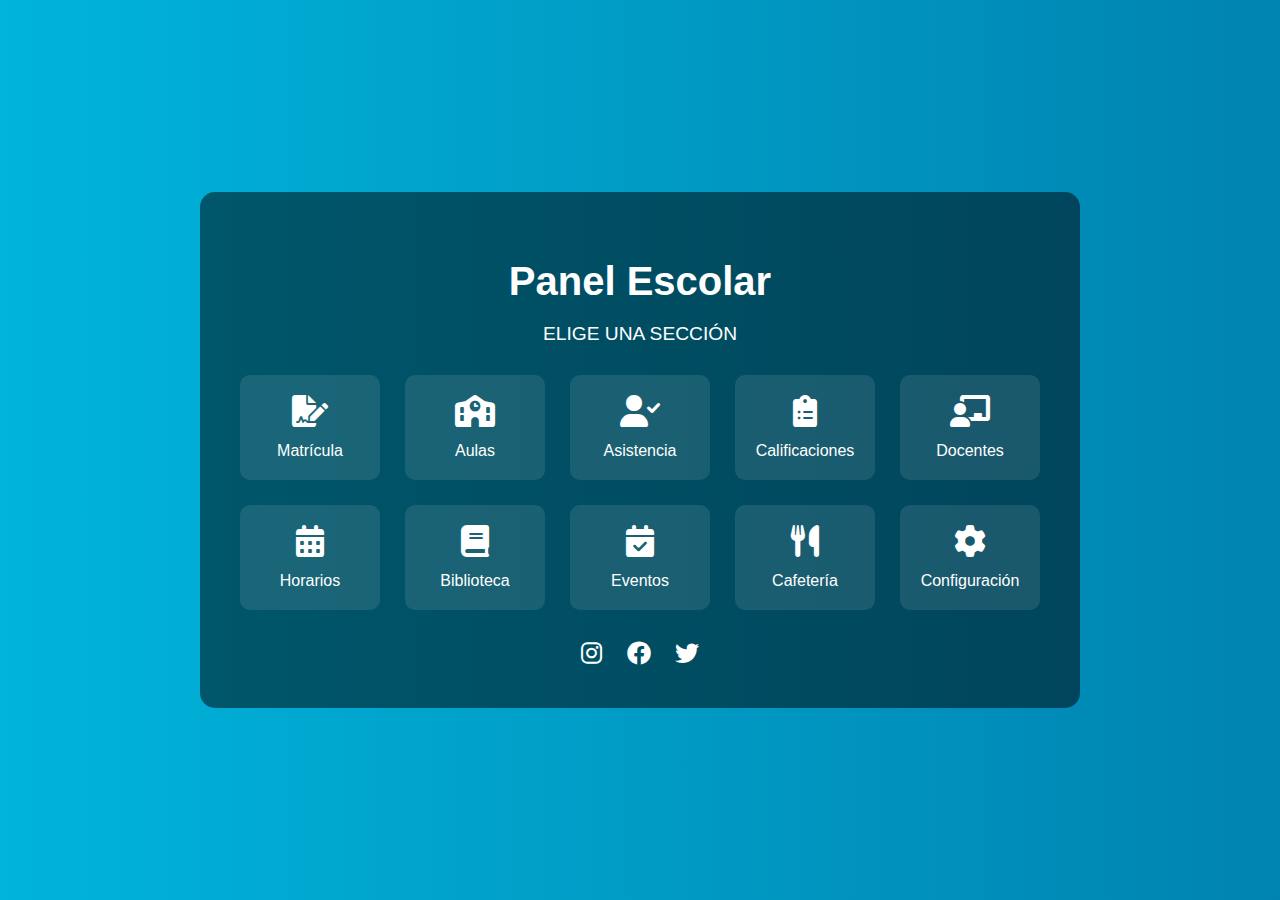
<file: index.html>
<!DOCTYPE html>
<html lang="es">
<head>
  <meta charset="UTF-8">
  <meta name="viewport" content="width=device-width, initial-scale=1.0">
  <title>Panel Escolar</title>
  <link rel="stylesheet" href="home.css">
  <link rel="stylesheet" href="https://cdnjs.cloudflare.com/ajax/libs/font-awesome/6.0.0-beta3/css/all.min.css">
</head>
<body>
  <div class="overlay">
    <h1>Panel Escolar</h1>
    <p>ELIGE UNA SECCIÓN</p>

    <div class="categorias">
      <a class="categoria" href="matricula.html"><i class="fas fa-file-signature"></i><span>Matrícula</span></a>
      <a class="categoria" href="aulas.html"><i class="fas fa-school"></i><span>Aulas</span></a>
      <a class="categoria" href="asistencia.html"><i class="fas fa-user-check"></i><span>Asistencia</span></a>
      <a class="categoria" href="calificaciones.html"><i class="fas fa-clipboard-list"></i><span>Calificaciones</span></a>
      <a class="categoria" href="docentes.html"><i class="fas fa-chalkboard-teacher"></i><span>Docentes</span></a>
      <a class="categoria" href="horarios.html"><i class="fas fa-calendar-alt"></i><span>Horarios</span></a>
      <a class="categoria" href="biblioteca.html"><i class="fas fa-book"></i><span>Biblioteca</span></a>
      <a class="categoria" href="eventos.html"><i class="fas fa-calendar-check"></i><span>Eventos</span></a>
      <a class="categoria" href="cafeteria.html"><i class="fas fa-utensils"></i><span>Cafetería</span></a>
      <a class="categoria" href="configuracion.html"><i class="fas fa-cog"></i><span>Configuración</span></a>
    </div>

    <footer>
      <a href="#"><i class="fab fa-instagram"></i></a>
      <a href="#"><i class="fab fa-facebook"></i></a>
      <a href="#"><i class="fab fa-twitter"></i></a>
    </footer>
  </div>
</body>
</html>
</file>
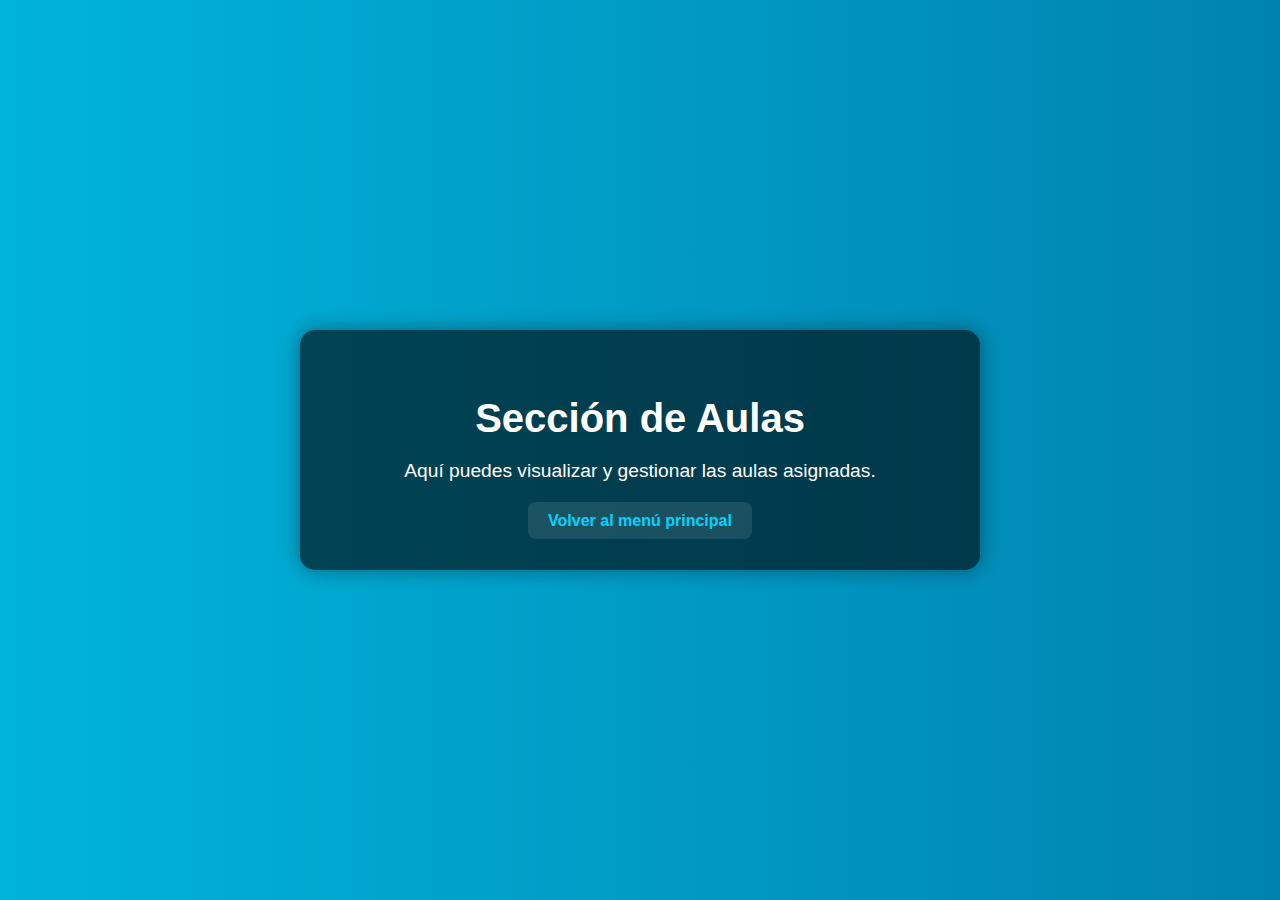
<file: asistencia.html>
<!-- Páginas individuales para cada sección escolar -->
<!-- Puedes copiar este mismo contenido y reemplazar título/texto según sea necesario -->

<!-- Ejemplo para Aulas -->
<!DOCTYPE html>
<html lang="es">
<head>
  <meta charset="UTF-8">
  <meta name="viewport" content="width=device-width, initial-scale=1.0">
  <title>Aulas</title>
  <link rel="stylesheet" href="seccion.css">
</head>
<body>
  <div class="contenedor">
    <h1>Sección de Aulas</h1>
    <p>Aquí puedes visualizar y gestionar las aulas asignadas.</p>
    <a href="index.html" class="volver">Volver al menú principal</a>
  </div>
</body>
</html>

<!-- Repite lo mismo para las otras páginas -->
<!-- asistencia.html -->
<!-- calificaciones.html -->
<!-- docentes.html -->
<!-- horarios.html -->
<!-- biblioteca.html -->
<!-- eventos.html -->
<!-- cafeteria.html -->
<!-- configuracion.html -->
</file>
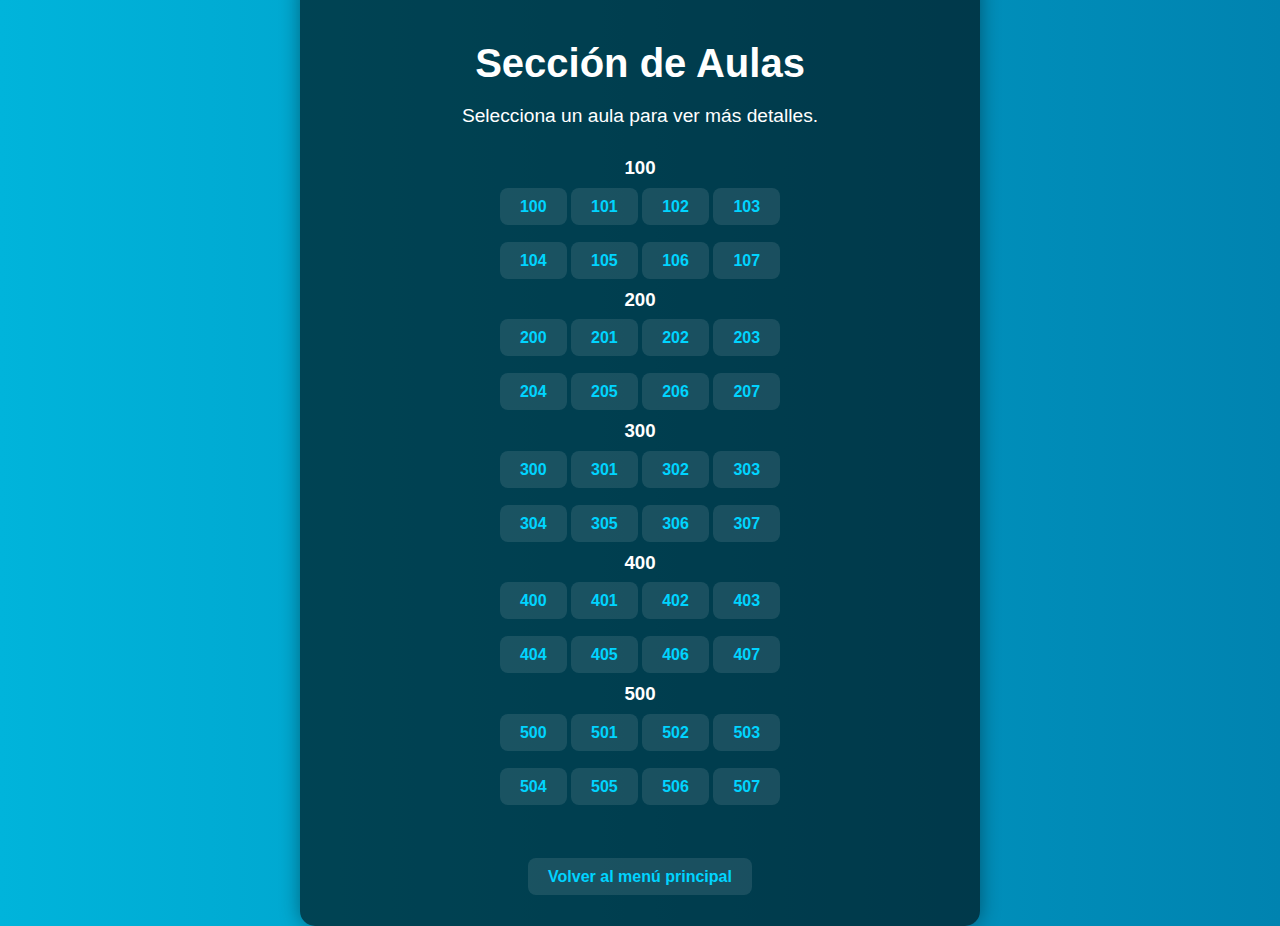
<file: aulas.html>
<!-- Paginas individuales para cada sección escolar con contenido básico -->

<!-- Aulas -->
<!DOCTYPE html>
<html lang="es">
<head>
  <meta charset="UTF-8">
  <meta name="viewport" content="width=device-width, initial-scale=1.0">
  <title>Aulas</title>
  <link rel="stylesheet" href="seccion.css">
</head>
<body>
  <div class="contenedor">
    <h1>Sección de Aulas</h1>
    <p>Selecciona un aula para ver más detalles.</p>
    <div class="botones-aulas">
      <div class="grupo">
        <h3>100</h3>
        <a class="volver" href="./aulas/100.html">100</a>
        <a class="volver" href="./aulas/101.html">101</a>
        <a class="volver" href="./aulas/102.html">102</a>
        <a class="volver" href="./aulas/103.html">103</a><br><br><br>
        <a class="volver" href="./aulas/104.html">104</a>
        <a class="volver" href="./aulas/105.html">105</a>
        <a class="volver" href="./aulas/106.html">106</a>
        <a class="volver" href="./aulas/107.html">107</a>
    </div>
    
      <div class="grupo">
        <h3>200</h3>
        <a class="volver" href="aula200.html">200</a>
        <a class="volver" href="aula201.html">201</a>
        <a class="volver" href="aula202.html">202</a>
        <a class="volver" href="aula203.html">203</a><br><br><br>
        <a class="volver" href="aula204.html">204</a>
        <a class="volver" href="aula205.html">205</a>
        <a class="volver" href="aula206.html">206</a>
        <a class="volver" href="aula207.html">207</a>
      </div>
      <div class="grupo">
        <h3>300</h3>
        <a class="volver" href="aula300.html">300</a>
        <a class="volver" href="aula301.html">301</a>
        <a class="volver" href="aula302.html">302</a>
        <a class="volver" href="aula303.html">303</a><br><br><br>
        <a class="volver" href="aula304.html">304</a>
        <a class="volver" href="aula305.html">305</a>
        <a class="volver" href="aula306.html">306</a>
        <a class="volver" href="aula307.html">307</a>
      </div>
      <div class="grupo">
        <h3>400</h3>
        <a class="volver" href="aula400.html">400</a>
        <a class="volver" href="aula401.html">401</a>
        <a class="volver" href="aula402.html">402</a>
        <a class="volver" href="aula403.html">403</a><br><br><br>
        <a class="volver" href="aula404.html">404</a>
        <a class="volver" href="aula405.html">405</a>
        <a class="volver" href="aula406.html">406</a>
        <a class="volver" href="aula407.html">407</a>
      </div>
      <div class="grupo">
        <h3>500</h3>
        <a class="volver" href="aula500.html">500</a>
        <a class="volver" href="aula501.html">501</a>
        <a class="volver" href="aula502.html">502</a>
        <a class="volver" href="aula503.html">503</a><br><br><br>
        <a class="volver" href="aula504.html">504</a>
        <a class="volver" href="aula505.html">505</a>
        <a class="volver" href="aula506.html">506</a>
        <a class="volver" href="aula507.html">507</a>
      </div>
      <br><br><br><br>
    </div>
    <a href="index.html" class="volver">Volver al menú principal</a>
  </div>
</body>
</html>
</file>
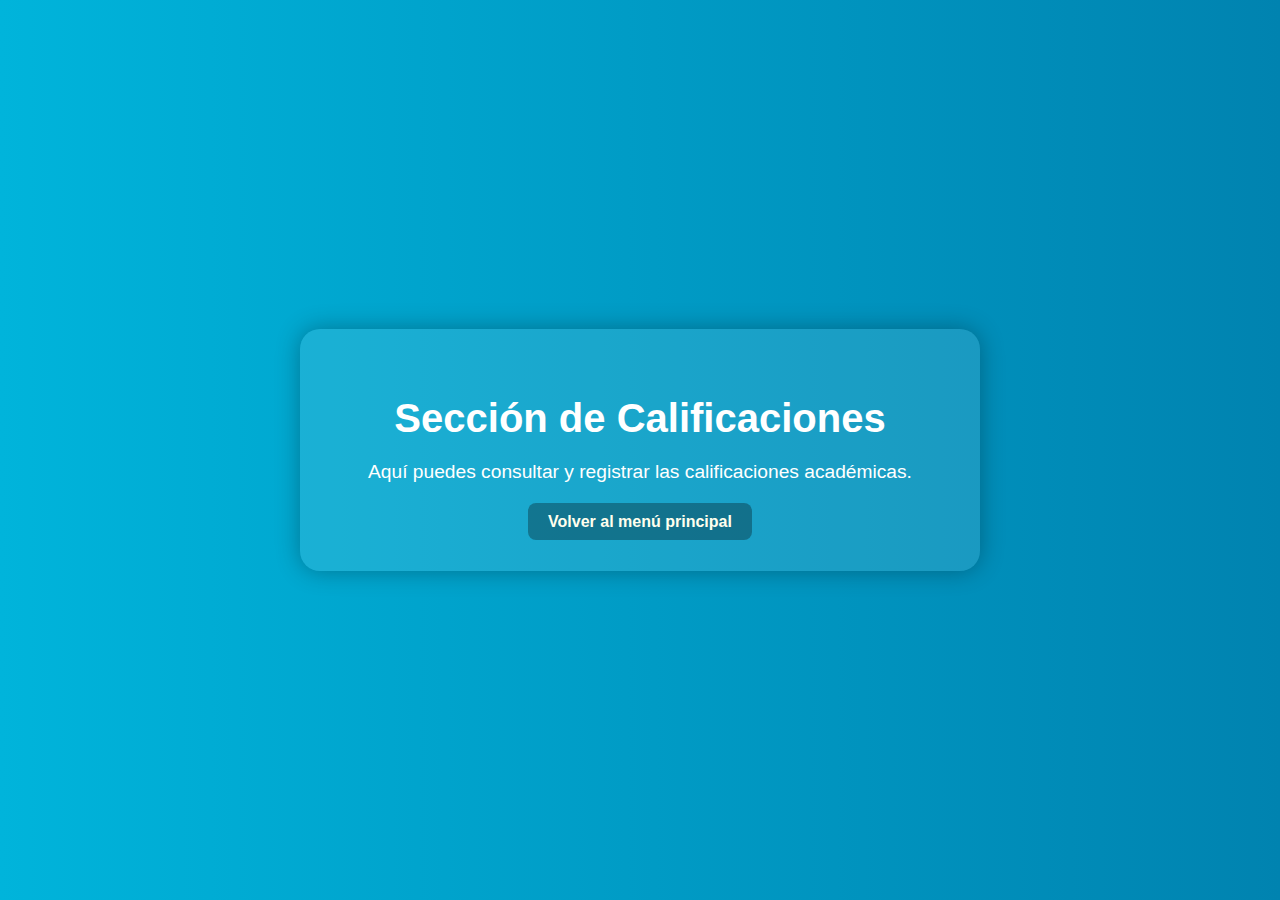
<file: calificaciones.html>
<html lang="es">
<head>
  <meta charset="UTF-8">
  <meta name="viewport" content="width=device-width, initial-scale=1.0">
  <title>Calificaciones</title>
  <link rel="stylesheet" href="seccion-alt.css">
</head>
<body>
  <div class="contenedor-alt">
    <h1>Sección de Calificaciones</h1>
    <p>Aquí puedes consultar y registrar las calificaciones académicas.</p>
    <a href="index.html" class="volver-alt">Volver al menú principal</a>
  </div>
</body>
</html>
</file>
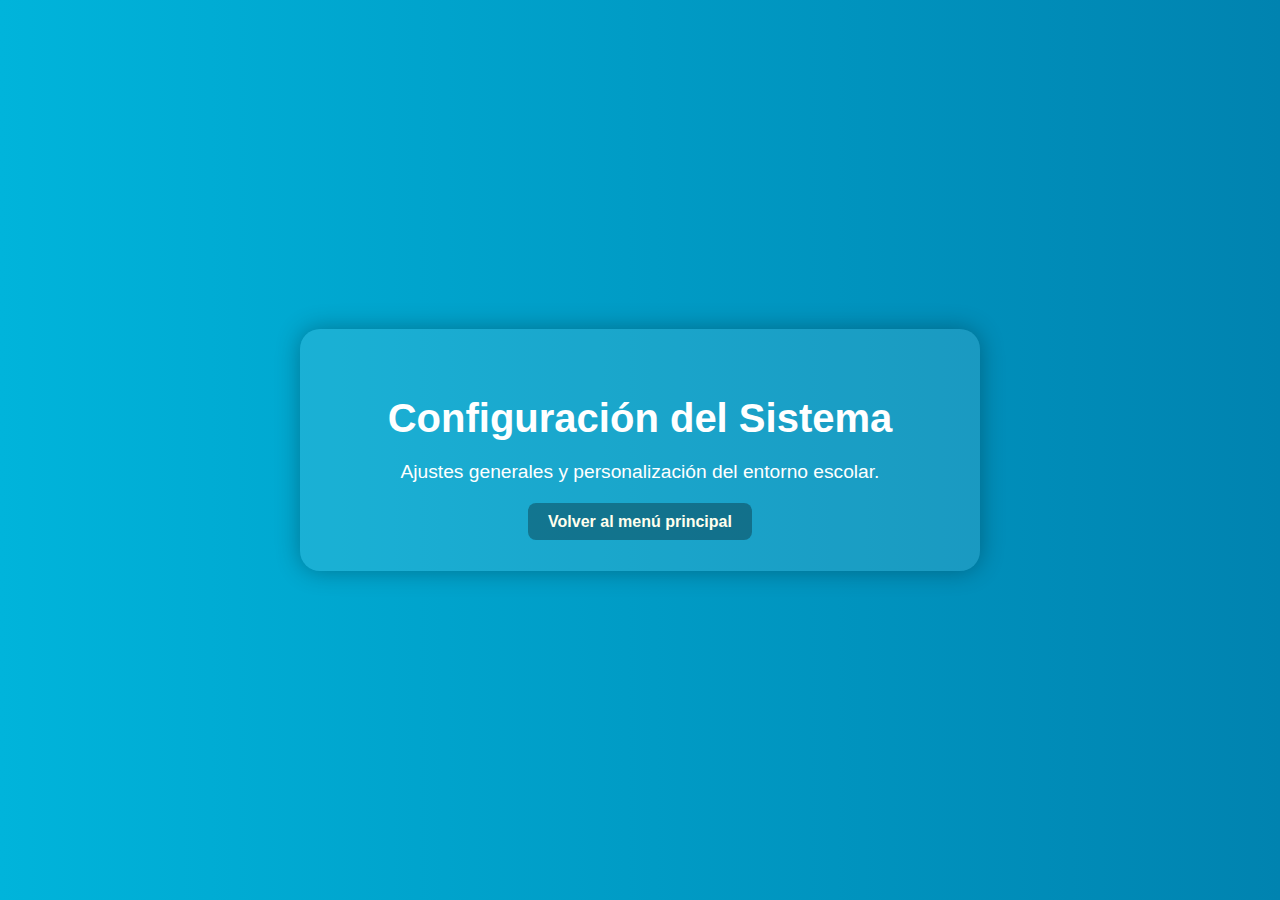
<file: configuracion.html>
<html lang="es">
<head>
  <meta charset="UTF-8">
  <meta name="viewport" content="width=device-width, initial-scale=1.0">
  <title>Configuración</title>
  <link rel="stylesheet" href="seccion-alt.css">
</head>
<body>
  <div class="contenedor-alt">
    <h1>Configuración del Sistema</h1>
    <p>Ajustes generales y personalización del entorno escolar.</p>
    <a href="index.html" class="volver-alt">Volver al menú principal</a>
  </div>
</body>
</html>
</file>
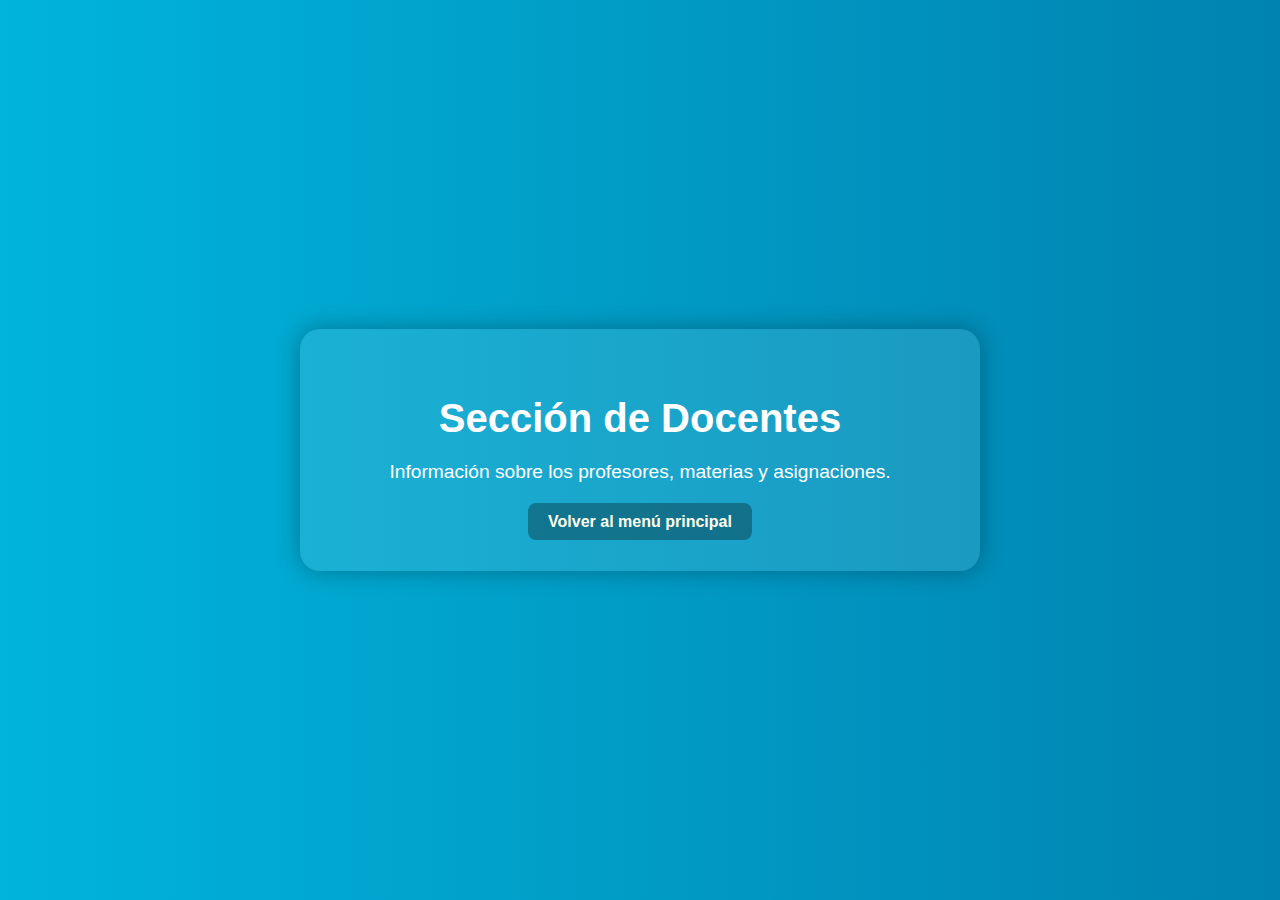
<file: docentes.html>
<html lang="es">
<head>
  <meta charset="UTF-8">
  <meta name="viewport" content="width=device-width, initial-scale=1.0">
  <title>Docentes</title>
  <link rel="stylesheet" href="seccion-alt.css">
</head>
<body>
  <div class="contenedor-alt">
    <h1>Sección de Docentes</h1>
    <p>Información sobre los profesores, materias y asignaciones.</p>
    <a href="index.html" class="volver-alt">Volver al menú principal</a>
  </div>
</body>
</html>
</file>
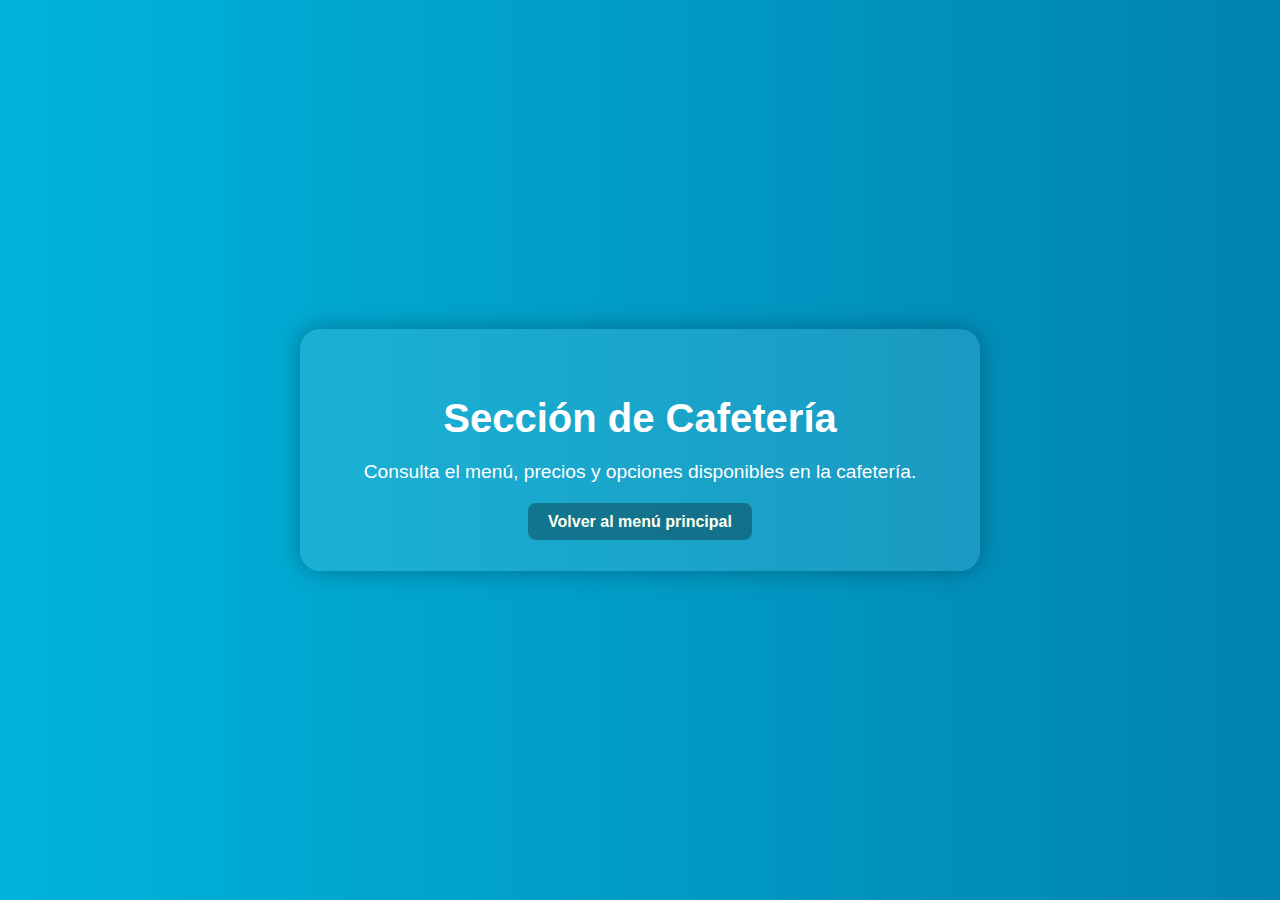
<file: eventos.html>
<html lang="es">
<head>
  <meta charset="UTF-8">
  <meta name="viewport" content="width=device-width, initial-scale=1.0">
  <title>Cafetería</title>
  <link rel="stylesheet" href="seccion-alt.css">
</head>
<body>
  <div class="contenedor-alt">
    <h1>Sección de Cafetería</h1>
    <p>Consulta el menú, precios y opciones disponibles en la cafetería.</p>
    <a href="index.html" class="volver-alt">Volver al menú principal</a>
  </div>
</body>
</html>
</file>
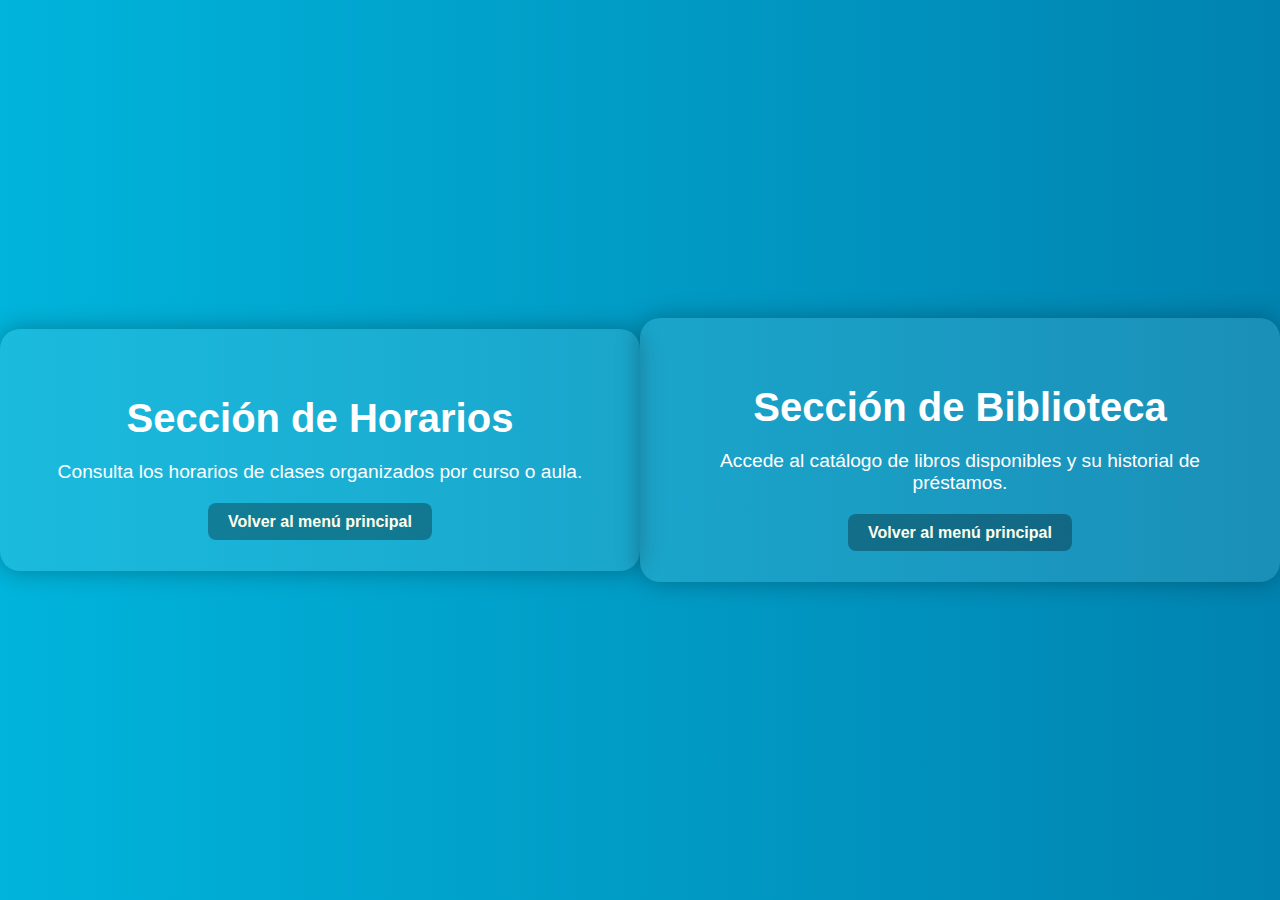
<file: horarios.html>
<html lang="es">
<head>
  <meta charset="UTF-8">
  <meta name="viewport" content="width=device-width, initial-scale=1.0">
  <title>Horarios</title>
  <link rel="stylesheet" href="seccion-alt.css">
</head>
<body>
  <div class="contenedor-alt">
    <h1>Sección de Horarios</h1>
    <p>Consulta los horarios de clases organizados por curso o aula.</p>
    <a href="index.html" class="volver-alt">Volver al menú principal</a>
  </div>
</body>
</html>

<!-- biblioteca.html -->
<!DOCTYPE html>
<html lang="es">
<head>
  <meta charset="UTF-8">
  <meta name="viewport" content="width=device-width, initial-scale=1.0">
  <title>Biblioteca</title>
  <link rel="stylesheet" href="seccion-alt.css">
</head>
<body>
  <div class="contenedor-alt">
    <h1>Sección de Biblioteca</h1>
    <p>Accede al catálogo de libros disponibles y su historial de préstamos.</p>
    <a href="index.html" class="volver-alt">Volver al menú principal</a>
  </div>
</body>
</html>
</file>
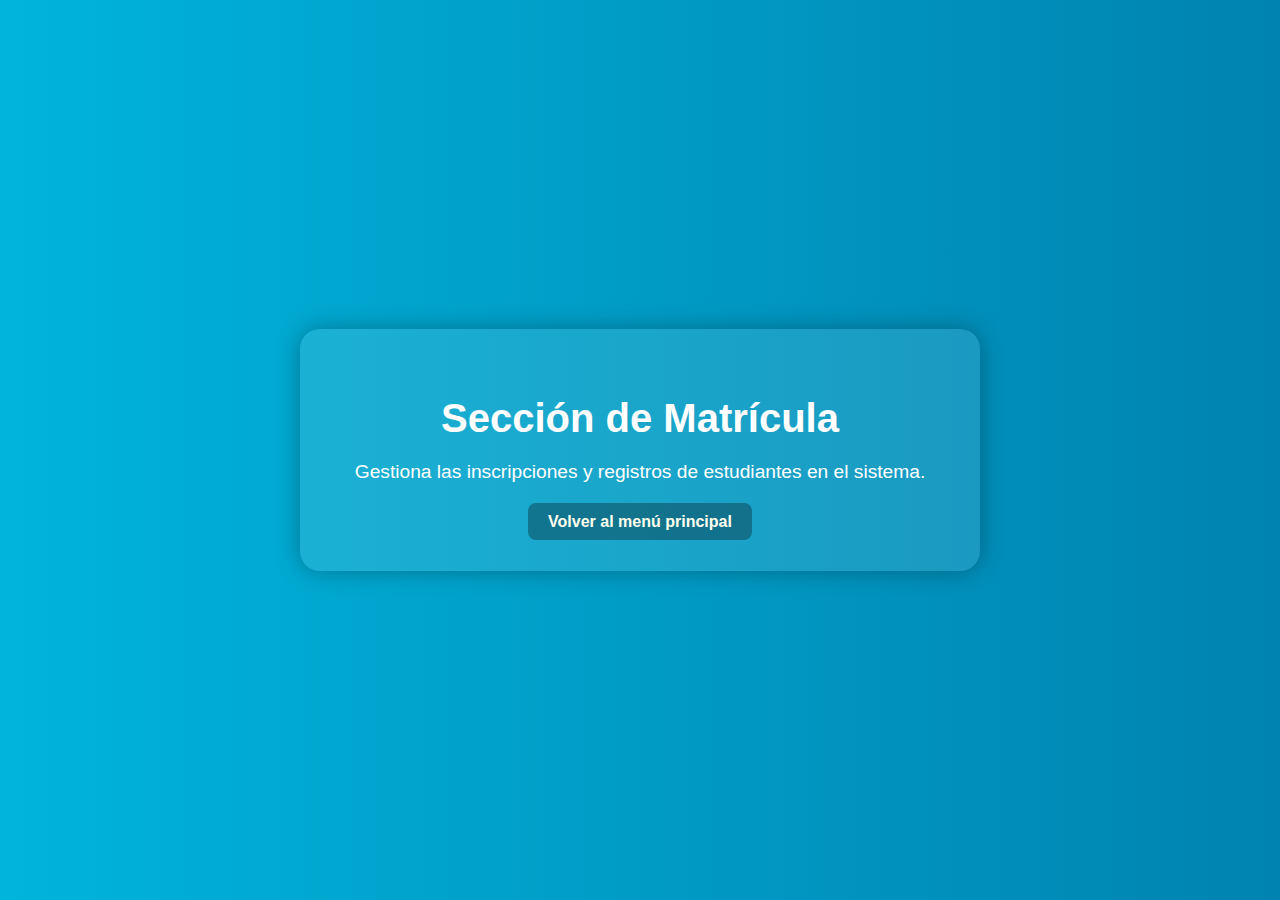
<file: matricula.html>
<html lang="es">
<head>
  <meta charset="UTF-8">
  <meta name="viewport" content="width=device-width, initial-scale=1.0">
  <title>Matrícula</title>
  <link rel="stylesheet" href="seccion-alt.css">
</head>
<body>
  <div class="contenedor-alt">
    <h1>Sección de Matrícula</h1>
    <p>Gestiona las inscripciones y registros de estudiantes en el sistema.</p>
    <a href="index.html" class="volver-alt">Volver al menú principal</a>
  </div>
</body>
</html>
</file>
<file: home.css>
body {
    margin: 0;
    font-family: 'Segoe UI', Tahoma, Geneva, Verdana, sans-serif;
    background: linear-gradient(to right, #00b4db, #0083b0);
    height: 100vh;
    display: flex;
    justify-content: center;
    align-items: center;
  }
  
  .overlay {
    background: rgba(0, 0, 0, 0.5);
    padding: 40px;
    border-radius: 15px;
    text-align: center;
    color: #fff;
    width: 80%;
    max-width: 800px;
  }
  
  h1 {
    font-size: 2.5rem;
    margin-bottom: 10px;
  }
  
  p {
    font-size: 1.2rem;
    margin-bottom: 30px;
  }
  
  .categorias {
    display: grid;
    grid-template-columns: repeat(auto-fit, minmax(120px, 1fr));
    gap: 25px;
    margin-bottom: 30px;
  }
  
  .categoria {
    background: rgba(255, 255, 255, 0.1);
    padding: 20px;
    border-radius: 10px;
    transition: background 0.3s;
    cursor: pointer;
    display: flex;
    flex-direction: column;
    align-items: center;
    justify-content: center;
    text-decoration: none;
    color: white;
  }
  
  .categoria:hover {
    background: rgba(255, 255, 255, 0.2);
  }
  
  .categoria i {
    font-size: 2rem;
    margin-bottom: 10px;
  }
  
  .categoria span {
    display: block;
    font-size: 1rem;
    margin-top: 5px;
  }
  
  footer a {
    color: white;
    margin: 0 10px;
    font-size: 1.5rem;
    text-decoration: none;
  }
  
  footer a:hover {
    color: #00b4db;
  }
</file>
<file: seccion.css>
body {
    margin: 0;
    padding: 0;
    font-family: 'Segoe UI', Tahoma, Geneva, Verdana, sans-serif;
    background: linear-gradient(to right, #00b4db, #0083b0);
    color: white;
    display: flex;
    justify-content: center;
    align-items: center;
    height: 100vh;
    text-align: center;
  }
  
  .contenedor {
    background: rgba(0, 0, 0, 0.6);
    padding: 40px;
    border-radius: 15px;
    box-shadow: 0 0 20px rgba(0, 0, 0, 0.4);
    max-width: 600px;
    width: 90%;
  }
  
  h1 {
    font-size: 2.5rem;
    margin-bottom: 15px;
  }
  
  p {
    font-size: 1.2rem;
    margin-bottom: 30px;
  }
  
  .volver {
    text-decoration: none;
    color: #00d4ff;
    font-weight: bold;
    background-color: rgba(255, 255, 255, 0.1);
    padding: 10px 20px;
    border-radius: 8px;
    transition: background 0.3s;
  }
  
  .volver:hover {
    background-color: rgba(255, 255, 255, 0.2);
  }
</file>
<file: seccion-alt.css>
body {
    margin: 0;
    padding: 0;
    font-family: 'Segoe UI', Tahoma, Geneva, Verdana, sans-serif;
    background: linear-gradient(to right, #00b4db, #0083b0);
    color: white;
    display: flex;
    justify-content: center;
    align-items: center;
    height: 100vh;
    text-align: center;
  }
  
  .contenedor-alt {
    background: rgba(255, 255, 255, 0.1);
    padding: 40px;
    border-radius: 20px;
    box-shadow: 0 0 25px rgba(0, 0, 0, 0.3);
    max-width: 600px;
    width: 90%;
  }
  
  h1 {
    font-size: 2.5rem;
    margin-bottom: 20px;
  }
  
  p {
    font-size: 1.2rem;
    margin-bottom: 30px;
  }
  
  .volver-alt {
    text-decoration: none;
    color: #ffe;
    font-weight: bold;
    background-color: rgba(0, 0, 0, 0.3);
    padding: 10px 20px;
    border-radius: 8px;
    transition: background 0.3s;
  }
  
  .volver-alt:hover {
    background-color: rgba(255, 255, 255, 0.2);
  }
</file>
